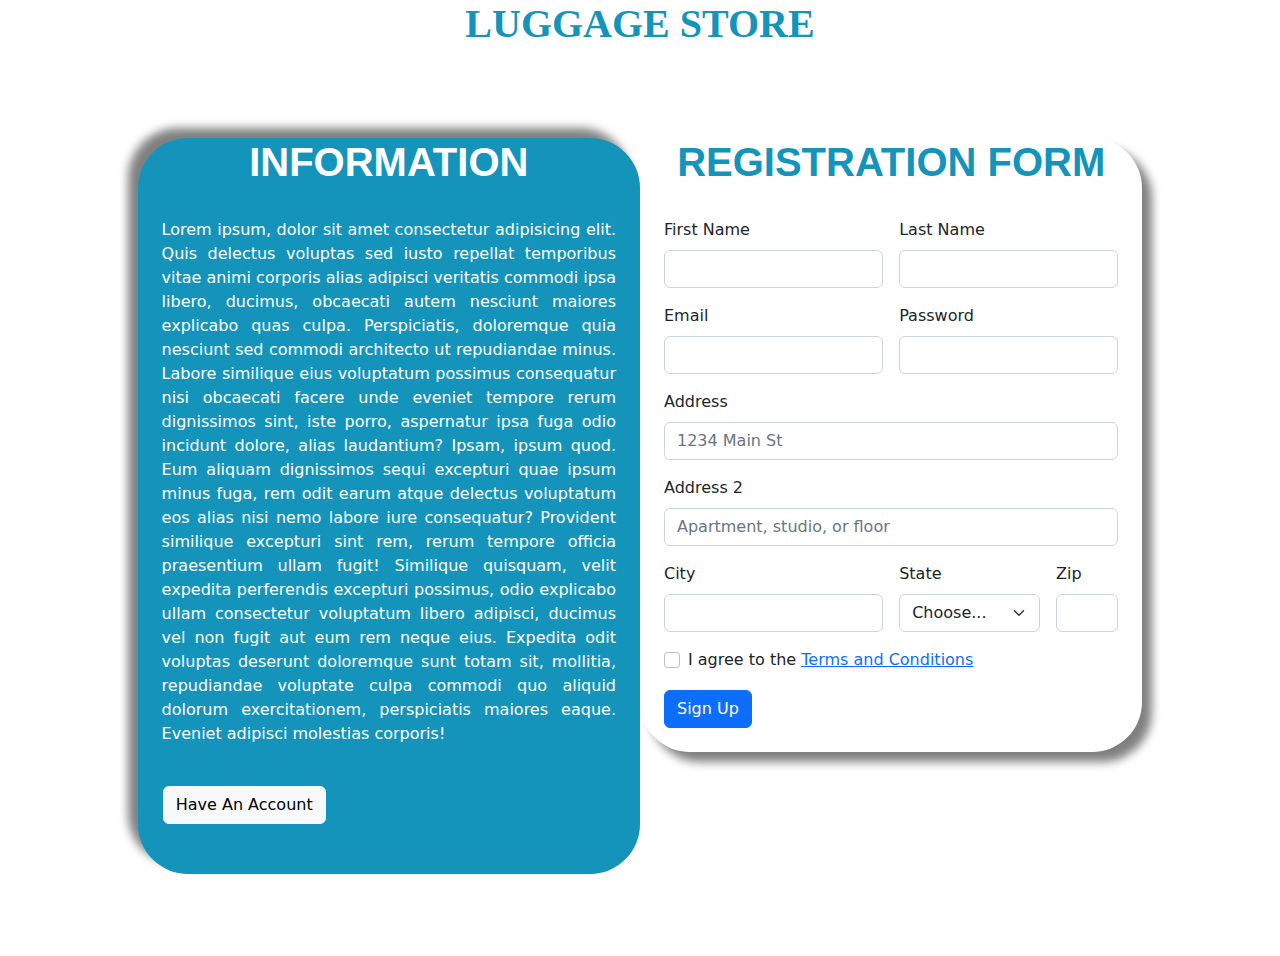
<file: index.html>
<!DOCTYPE html>
<html lang="en">
<head>
    <meta charset="UTF-8">
    <meta name="viewport" content="width=device-width, initial-scale=1.0">
    <title>Registration Page</title>
    <link href="css/index_style.css" rel="stylesheet">
    <link href="css/bootstrap.css" rel="stylesheet">
</head>
<body>
  <h1 style="color:  rgb(20, 148, 187); display:flex; justify-content: center; align-items: center; font-family:Georgia, 'Times New Roman', Times, serif;   font-weight: bolder; ">LUGGAGE STORE</h1>
    <!-- form start -->
    <div class="container-fluid min-vh-100 d-flex justify-content-center align-items-center">
        <div style="height: 80%; width:80%;">
            <div class="form-left " >
                <h1 style="color: white;display: flex; justify-content: center;align-items: center;font-family:'Gill Sans', 'Gill Sans MT', Calibri, 'Trebuchet MS', sans-serif; font-weight: bolder; ">INFORMATION</h1>
                <p class="p-4"    style="text-align: justify; color: white;">Lorem ipsum, dolor sit amet consectetur adipisicing elit. Quis delectus voluptas sed iusto repellat temporibus vitae animi corporis alias adipisci veritatis commodi ipsa libero, ducimus, obcaecati autem nesciunt maiores explicabo quas culpa. Perspiciatis, doloremque quia nesciunt sed commodi architecto ut repudiandae minus. Labore similique eius voluptatum possimus consequatur nisi obcaecati facere unde eveniet tempore rerum dignissimos sint, iste porro, aspernatur ipsa fuga odio incidunt dolore, alias laudantium? Ipsam, ipsum quod. Eum aliquam dignissimos sequi excepturi quae ipsum minus fuga, rem odit earum atque delectus voluptatum eos alias nisi nemo labore iure consequatur? Provident similique excepturi sint rem, rerum tempore officia praesentium ullam fugit! Similique quisquam, velit expedita perferendis excepturi possimus, odio explicabo ullam consectetur voluptatum libero adipisci, ducimus vel non fugit aut eum rem neque eius. Expedita odit voluptas deserunt doloremque sunt totam sit, mollitia, repudiandae voluptate culpa commodi quo aliquid dolorum exercitationem, perspiciatis maiores eaque. Eveniet adipisci molestias corporis!</p>
                <button type="button" class="btn btn-light btn1">Have An Account</button>
            </div>
            <div class="form-right">
              <h1 style="color:  rgb(20, 148, 187); display:flex; justify-content: center; align-items: center;font-family:'Gill Sans', 'Gill Sans MT', Calibri, 'Trebuchet MS', sans-serif; font-weight: bolder; ">REGISTRATION FORM</h1> 
              <form class="row g-3 p-4">
                  <div class="col-md-6">
                    <label for="inputName1" class="form-label">First Name</label>
                    <input type="text" class="form-control" id="inputName1">
                  </div>
                  <div class="col-md-6">
                    <label for="inputName2" class="form-label">Last Name</label>
                    <input type="text" class="form-control" id="inputName2">
                  </div>
                    <div class="col-md-6">
                      <label for="inputEmail4" class="form-label">Email</label>
                      <input type="email" class="form-control" id="inputEmail4">
                    </div>
                    <div class="col-md-6">
                      <label for="inputPassword4" class="form-label">Password</label>
                      <input type="password" class="form-control" id="inputPassword4">
                    </div>
                    <div class="col-12">
                      <label for="inputAddress" class="form-label">Address</label>
                      <input type="text" class="form-control" id="inputAddress" placeholder="1234 Main St">
                    </div>
                    <div class="col-12">
                      <label for="inputAddress2" class="form-label">Address 2</label>
                      <input type="text" class="form-control" id="inputAddress2" placeholder="Apartment, studio, or floor">
                    </div>
                    <div class="col-md-6">
                      <label for="inputCity" class="form-label">City</label>
                      <input type="text" class="form-control" id="inputCity">
                    </div>
                    <div class="col-md-4">
                      <label for="inputState" class="form-label">State</label>
                      <select id="inputState" class="form-select">
                        <option selected>Choose...</option>
                        <option>India</option>
                      </select>
                    </div>
                    <div class="col-md-2">
                      <label for="inputZip" class="form-label">Zip</label>
                      <input type="text" class="form-control" id="inputZip">
                    </div>
                    <div class="col-12">
                      <div class="form-check">
                        <input class="form-check-input" type="checkbox" id="gridCheck">
                        <label class="form-check-label" for="gridCheck">
                          I agree to the <a href="#">Terms and Conditions</a>
                        </label>
                      </div>
                    </div>
                    <div class="col-12">
                      <button type="button" class="btn btn-primary" onclick="location.href='luggage_page.html'">Sign Up</button>
                    </div>
                  </form>
            </div>
        
    </div>
</div>
</body>
</html>
</file>
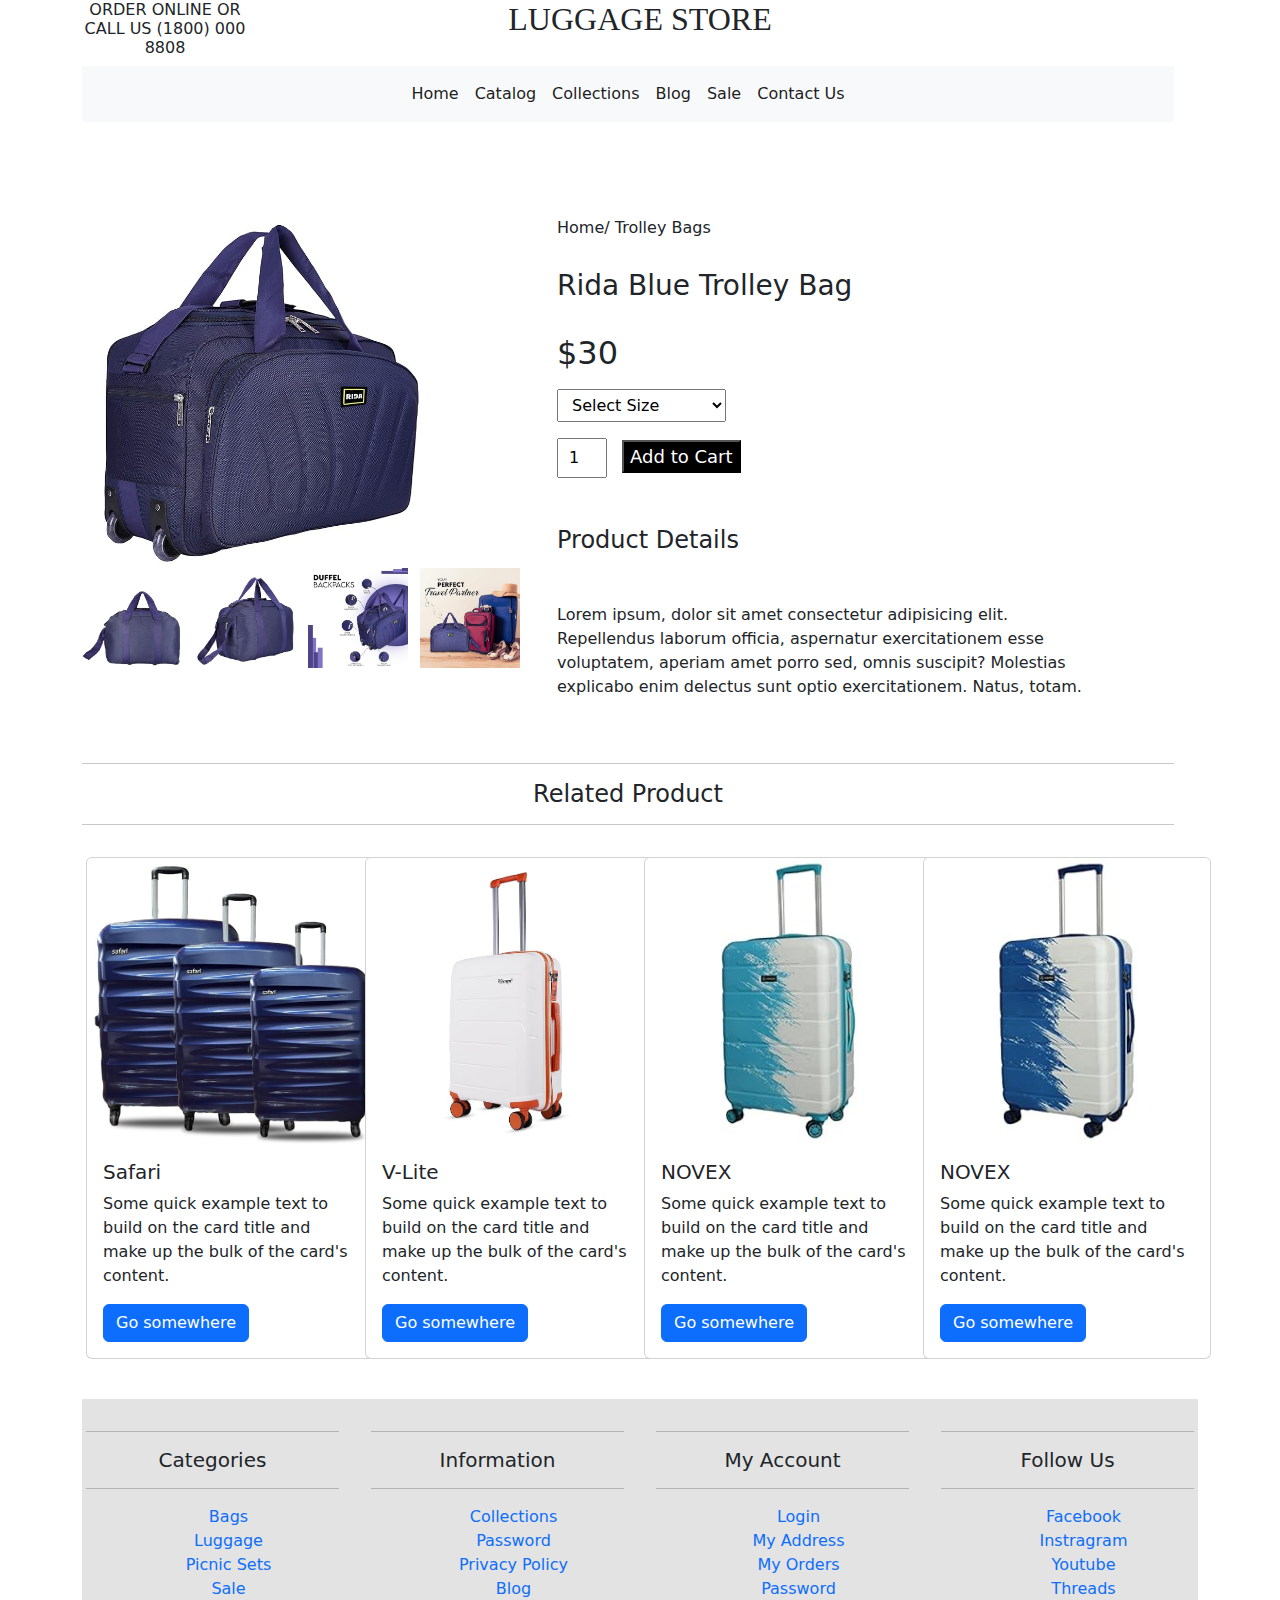
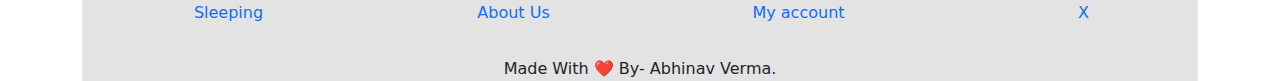
<file: luggage_page.html>
<!DOCTYPE html>
<html lang="en">
<head>
    <meta charset="UTF-8">
    <meta name="viewport" content="width=device-width, initial-scale=1.0">
    <title>Luggage Page</title>
    <link href="css/luggage_page_style.css" rel="stylesheet">
    <link href="css/bootstrap.css" rel="stylesheet">
    <link href="https://cdn.jsdelivr.net/npm/bootstrap@5.2.3/dist/css/bootstrap.min.css" rel="stylesheet" integrity="sha384-rbsA2VBKQhggwzxH7pPCaAqO46MgnOM80zW1RWuH61DGLwZJEdK2Kadq2F9CUG65" crossorigin="anonymous">
</head>
<body>
    <div class="container" >
        <div class="row">
            <div class="col-sm-2 fs-6 text-center">
                <h6>ORDER ONLINE OR CALL US (1800) 000 8808</h6>  
            </div>
            <div class="col-sm-8 d-flex justify-content-center ">
                <h2 style="font-family:Georgia, 'Times New Roman', Times, serif;">LUGGAGE STORE</h2S> 
            </div>
            <div class="col-sm-2"></div>
              <!-- navbar-start -->
            <div class="row sticky-top">
                <div class="col-sm-12 mx-auto my-auto">
                    <nav class="navbar navbar-expand-lg bg-light justify-content-center">
                        <div class="container-fluid">
                          <div class="collapse navbar-collapse justify-content-center mx-auto d-6" id="navbarNav">
                            <ul class="navbar-nav">
                              <li class="nav-item">
                                <a class="nav-link active" aria-current="page" href="#">Home</a>
                              </li>
                              <li class="nav-item">
                                <a class="nav-link active" href="#">Catalog</a>
                              </li>
                              <li class="nav-item">
                                <a class="nav-link active" href="#">Collections</a>
                              </li>
                              <li class="nav-item">
                                <a class="nav-link active" href="#">Blog</a>
                              </li>
                              <li class="nav-item">
                                <a class="nav-link active" href="#">Sale</a>
                              </li>
                              <li class="nav-item">
                                <a class="nav-link active" href="#">Contact Us</a>
                              </li>
                            </ul>
                          </div>
                        </div>
                      </nav>
                </div>
            </div>
              <!-- navbar- end -->

              <!-- Product Start  -->
              <section class="container sproduct my-5 pt-5">
                <div class="row">
                  <div class="col-lg-5 col-md-12 col-12">
                    <img  class="img-fluid" src="img/01.jpg" alt="Trolley Bag" style="height: 350px; width: 350px;" id="Main-img">
                    <div class="small-img-group">
                      <div class="small-img-col">
                        <img src="img/2.jpg" class="small" alt="" style="height: 100px; width: 100px;">
                      </div>
                      <div class="small-img-col"> 
                        <img src="img/3.jpg" class="small" alt=""style="height: 100px; width: 100px;">
                      </div>
                      <div class="small-img-col">
                        <img src="img/4.jpg" class="small" alt="" style="height: 100px; width: 100px;">
                      </div>
                      <div class="small-img-col">
                        <img src="img/5.jpg" class="small" alt="" style="height: 100px; width: 100px;">
                      </div>
                    </div>
                  </div>
                  <div class="col-lg-6 col-md-12 col-12">
                    <h6>Home/ Trolley Bags</h6>
                    <h3 class="py-4">Rida Blue Trolley Bag</h3>
                    <h2>$30</h2>
                    <select class="my-3">
                      <option>Select Size</option>
                      <option>Small [55CM]</option>
                      <option>Medium [65CM]</option>
                      <option>Large [75CM]</option>
                    </select>
                    <input type="number" value="1">
                    <button class="buy-btn">Add to Cart</button>
                    <h4 class="mt-5 mb-5">Product Details</h4>
                    <span>Lorem ipsum, dolor sit amet consectetur adipisicing elit. Repellendus laborum officia, aspernatur exercitationem esse voluptatem, aperiam amet porro sed, omnis suscipit? Molestias explicabo enim delectus sunt optio exercitationem. Natus, totam.</span>
                  </div>
                </div>
              </section>
              <!-- Product end -->

              <!-- Related Product start -->
              <div class="row">
                <div class="text-center">
                  <hr>
                  <h4>Related Product</h4>
                  <hr>
                </div>
                <div class="container">  
                  <div class="row">
                    <div class="col-sm-3 ms-6 p-3">
                      <div class="card" style="width: 18rem;">
                      <img src="img/6.jpg" class="card-img-top" alt="...">
                      <div class="card-body">
                        <h5 class="card-title">Safari</h5>
                        <p class="card-text">Some quick example text to build on the card title and make up the bulk of the card's content.</p>
                        <a href="#" class="btn btn-primary">Go somewhere</a>
                      </div>
                    </div>
                  </div>
                    <div class="col-sm-3 p-3">
                      <div class="card" style="width: 18rem;">
                        <img src="img/9.jpg" class="card-img-top" alt="...">
                        <div class="card-body">
                          <h5 class="card-title">V-Lite</h5>
                          <p class="card-text">Some quick example text to build on the card title and make up the bulk of the card's content.</p>
                          <a href="#" class="btn btn-primary">Go somewhere</a>
                        </div>
                      </div>
                    </div>
                    <div class="col-sm-3 p-3">
                      <div class="card" style="width: 18rem;">
                        <img src="img/7.jpg" class="card-img-top" alt="...">
                        <div class="card-body">
                          <h5 class="card-title">NOVEX</h5>
                          <p class="card-text">Some quick example text to build on the card title and make up the bulk of the card's content.</p>
                          <a href="#" class="btn btn-primary">Go somewhere</a>
                        </div>
                      </div>
                    </div>
                    <div class="col-sm-3 p-3">
                      <div class="card" style="width: 18rem;">
                        <img src="img/8.jpg" class="card-img-top" alt="...">
                        <div class="card-body">
                          <h5 class="card-title">NOVEX</h5>
                          <p class="card-text">Some quick example text to build on the card title and make up the bulk of the card's content.</p>
                          <a href="#" class="btn btn-primary">Go somewhere</a>
                        </div>
                      </div>
                    </div>
                </div>
              </div>
              </div>
              <!-- Related Product End -->
        </div>
        <br>
        <!-- Footer Start -->
        <footer style="background-color: rgba(128, 128, 128, 0.225);">
            <div class="row">
              <div class="col-sm-3 text-center fs-6 p-3 ">
                <hr>
                <h5>Categories</h5>
                <hr>
                <ul style="list-style: none; ">
                  <li><a href="#" class="text-decoration-none">Bags </a></li>
                  <li><a href="#"class="text-decoration-none">Luggage</a></li>
                  <li><a href="#"class="text-decoration-none">Picnic Sets</a></li>
                  <li><a href="#"class="text-decoration-none">Sale</a></li>
                  <li><a href="#"class="text-decoration-none">Sleeping</a></li>
                </ul>
                <a href="#"></a>
              </div>
              <div class="col-sm-3 text-center p-3">
                <hr>
                <h5>Information</h5>
                <hr>
                <ul style="list-style: none; ">
                  <li><a href="#" class="text-decoration-none">Collections</a></li>
                  <li><a href="#"class="text-decoration-none">Password</a></li>
                  <li><a href="#"class="text-decoration-none">Privacy Policy</a></li>
                  <li><a href="#"class="text-decoration-none">Blog</a></li>
                  <li><a href="#"class="text-decoration-none">About Us</a></li>
                </ul>
              </div>
              <div class="col-sm-3 text-center p-3">
                <hr>
                <h5>My Account</h5>
                <hr>
                <ul style="list-style: none; ">
                  <li><a href="#" class="text-decoration-none">Login</a></li>
                  <li><a href="#"class="text-decoration-none">My Address</a></li>
                  <li><a href="#"class="text-decoration-none">My Orders</a></li>
                  <li><a href="#"class="text-decoration-none">Password</a></li>
                  <li><a href="#"class="text-decoration-none">My account</a></li>
                </ul>
              </div>
              <div class="col-sm-3 text-center p-3">
                <hr>
                <h5>Follow Us</h5>
                <hr>
                <ul style="list-style: none; ">
                  <li><a href="#" class="text-decoration-none">Facebook</a></li>
                  <li><a href="#"class="text-decoration-none">Instragram</a></li>
                  <li><a href="#"class="text-decoration-none">Youtube</a></li>
                  <li><a href="#"class="text-decoration-none">Threads</a></li>
                  <li><a href="#"class="text-decoration-none">X</a></li>
                </ul>
              </div>
            </div>  
            <div class="row">
              <div class="col-12 text-center">
                Made With ❤️ By- Abhinav Verma.
              </div>
            </div>        
        </footer>
        <!-- Footer End -->
    </div>
    <script src="https://cdn.jsdelivr.net/npm/bootstrap@5.2.3/dist/js/bootstrap.bundle.min.js" integrity="sha384-kenU1KFdBIe4zVF0s0G1M5b4hcpxyD9F7jL+jjXkk+Q2h455rYXK/7HAuoJl+0I4" crossorigin="anonymous"></script>
    <script src="js/luggage_page.js"></script>
</body>
</html>
</file>
<file: css/index_style.css>
body{
    background-color: white;
    animation: fadeIn 0.5s ease-in-out;
}

.form-left{
    height: 100%; 
    width: 50%;
    background-color: rgb(20, 148, 187); 
    float: left;
    border-radius: 50px;
    text-overflow: ellipsis; 
    overflow: hidden;
    box-shadow: -10px -10px 10px gray;
}
.btn1{
    position: relative;
    left: 5%;
    margin-bottom: 10%;
}
.form-right{
    height: 100%;
    width: 50%; 
    background-color: white;
    float: right;
    border-radius: 50px;
    text-overflow: ellipsis; 
    overflow: hidden;
    box-shadow: 10px 10px 10px gray;
} 
@keyframes fadeIn {
    from {
      opacity: 0;
    }
    to {
      opacity: 1;
    }
  }
</file>
<file: css/luggage_page_style.css>
body{
    animation: fadeIn 0.5s ease-in-out;
}
.small-img-group{
    display: flex;
    justify-content: space-between;
}
.small-img-col{
    flex-basis: 25%;
    cursor: pointer;
}
.sproduct select{
    display: block;
    padding: 5px 10px;
}
.sproduct input{
    width: 50px;
    height: 40px;
    padding-left: 10px;
    font-size: 16px;
    margin-right: 10px;
}
.buy-btn{
    background-color: black;
    color: white;
    font-size: large;
    opacity: 1;
    transition: 0.3s all;
}
@keyframes fadeIn {
    from {
      opacity: 0;
    }
    to {
      opacity: 1;
    }
  }
</file>
